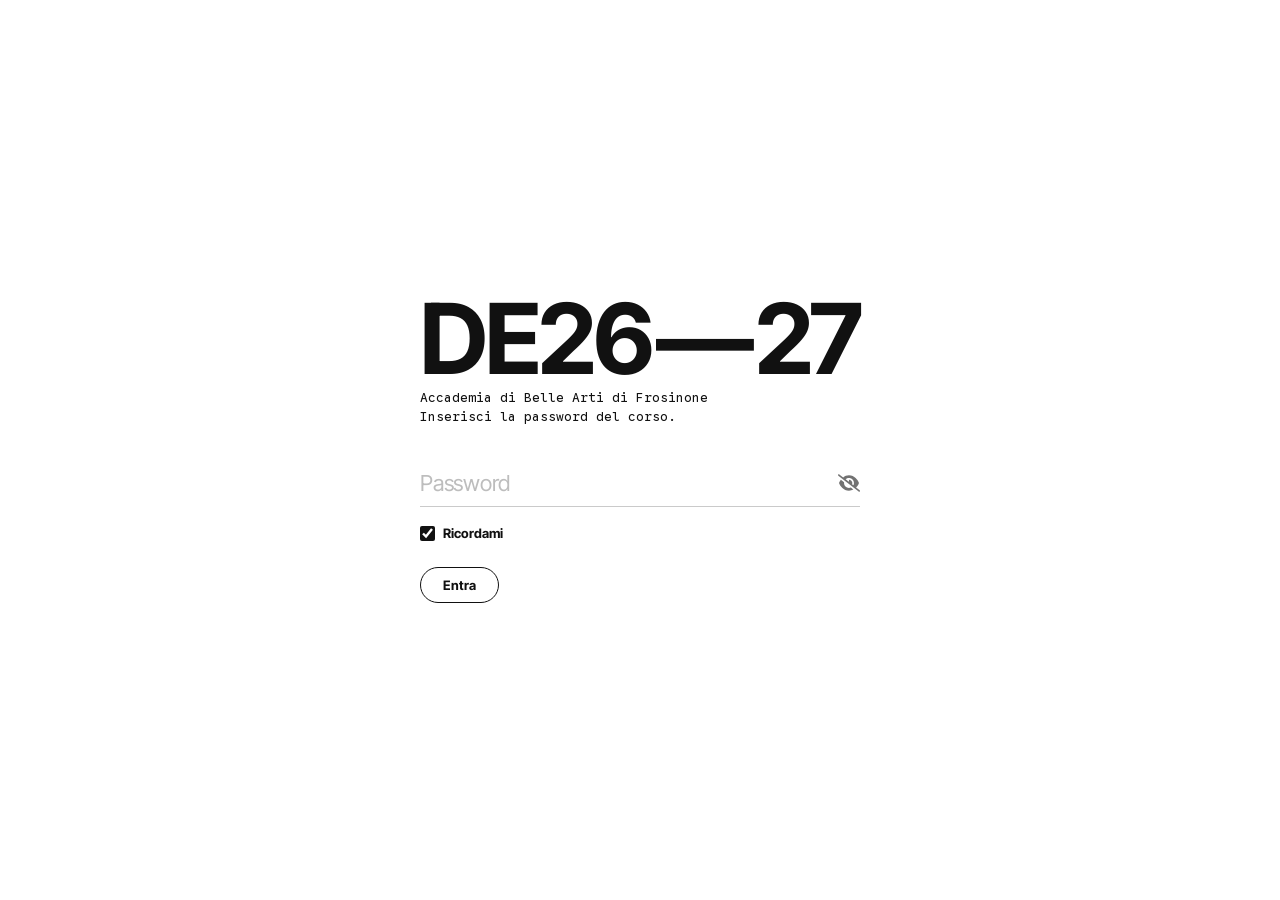
<file: archivio.html>
<!DOCTYPE html>
<html class="staticrypt-html">
    <head>
<meta name="robots" content="noindex" />
        <meta charset="utf-8" />
        <meta name="color-scheme" content="light" />
        <title>Design per l’editoria 26/27</title>
        <meta name="viewport" content="width=device-width, initial-scale=1" />

        <!-- do not cache this page -->
        <meta http-equiv="cache-control" content="max-age=0" />
        <meta http-equiv="cache-control" content="no-cache" />
        <meta http-equiv="expires" content="0" />
        <meta http-equiv="expires" content="Tue, 01 Jan 1980 1:00:00 GMT" />
        <meta http-equiv="pragma" content="no-cache" />

        <style>
@font-face{font-family:"Inter Tight";src:url(fonts/inter-tight-latin-400-normal.woff2) format("woff2");font-weight:400}
@font-face{font-family:"Inter Tight";src:url(fonts/inter-tight-latin-700-normal.woff2) format("woff2");font-weight:700}
@font-face{font-family:"GSC";src:url(fonts/google-sans-code-latin-wght-normal.woff2) format("woff2");font-weight:100 900}
html,body{margin:0;height:100%;color-scheme:light}
.staticrypt-body{background:#fff;color:#111;font-family:"Inter Tight","Helvetica Neue",Arial,sans-serif;-webkit-font-smoothing:antialiased}
.hidden{display:none !important}
.staticrypt-content{min-height:100%;display:flex;align-items:center;justify-content:center;padding:20px;box-sizing:border-box}
.staticrypt-page{width:100%;max-width:440px}
.staticrypt-form{background:none;box-shadow:none;padding:0;margin:0}
.staticrypt-instructions{margin:0 0 34px}
.staticrypt-title{font-family:"Inter Tight","Helvetica Neue",Arial,sans-serif;font-weight:700;line-height:.8;letter-spacing:-.035em;margin:0 0 10px;white-space:nowrap;font-size:96px}.staticrypt-title .ad{display:inline-block;padding-top:.04em}.staticrypt-title .ad-dash{font-style:normal;margin-inline:.045em}
.staticrypt-instructions p:not(.staticrypt-title){font-family:"GSC",monospace;font-size:13px;line-height:1.45;margin:0;color:#111}
.staticrypt-hr{display:none}
.staticrypt-password-container{position:relative;border-bottom:1px solid #CACACA}
#staticrypt-password{width:100%;box-sizing:border-box;border:0;outline:0;background:transparent;font-family:"Inter Tight",sans-serif;font-size:22px;letter-spacing:-.01em;padding:10px 40px 10px 0;color:#111}
#staticrypt-password::placeholder{color:#bdbdbd}
.staticrypt-toggle-password-visibility{position:absolute;right:0;top:50%;transform:translateY(-50%);width:22px;height:22px;cursor:pointer;opacity:.55}
.staticrypt-remember{display:flex;align-items:center;gap:8px;font-size:13px;font-weight:700;margin:18px 0 0;cursor:pointer}
.staticrypt-remember input{width:15px;height:15px;margin:0;accent-color:#111}
.staticrypt-decrypt-button{margin-top:26px;font-family:"Inter Tight",sans-serif;font-size:13px;font-weight:700;color:#111;background:#fff;border:1px solid #111;border-radius:999px;padding:9px 22px;cursor:pointer;-webkit-appearance:none;appearance:none;transition:background .2s,color .2s}
.staticrypt-decrypt-button:hover,.staticrypt-decrypt-button:focus-visible{background:#111;color:#fff}
.staticrypt-spinner-container{height:100%;display:flex;align-items:center;justify-content:center}
.staticrypt-spinner{width:22px;height:22px;border:1.6px solid #111;border-right-color:transparent;border-radius:50%;animation:sp .8s linear infinite}
@keyframes sp{to{transform:rotate(360deg)}}
</style>
    </head>

    <body class="staticrypt-body">
        <div id="staticrypt_loading" class="staticrypt-spinner-container">
            <div class="staticrypt-spinner"></div>
        </div>

        <div id="staticrypt_content" class="staticrypt-content hidden">
            <div class="staticrypt-page">
                <div class="staticrypt-form">
                    <div class="staticrypt-instructions">
                        <p class="staticrypt-title" aria-label="Design per l’editoria 2026–27"><span class="ad">DE26<i class="ad-dash">—</i>27</span></p>
                        <p>Accademia di Belle Arti di Frosinone<br>Inserisci la password del corso.</p>
                    </div>

                    <hr class="staticrypt-hr" />

                    <form id="staticrypt-form" action="#" method="post">
                        <div class="staticrypt-password-container">
                            <input
                                id="staticrypt-password"
                                type="password"
                                name="password"
                                placeholder="Password"
                                autofocus
                            />

                            <img
                                class="staticrypt-toggle-password-visibility"
                                alt="Show password"
                                title="Show password"
                                src="[data-uri]"
                            />
                        </div>

                        <label id="staticrypt-remember-label" class="staticrypt-remember hidden">
                            <input id="staticrypt-remember" type="checkbox" name="remember" checked />
                            Ricordami
                        </label>

                        <input type="submit" class="staticrypt-decrypt-button" value="Entra" />
                    </form>
                </div>
            </div>
        </div>

        <script>
            // these variables will be filled when generating the file - the template format is 'variable_name'
            const staticryptInitiator = ((function(){
  const exports = {};
  const cryptoEngine = ((function(){
  const exports = {};
  const { subtle } = crypto;

const IV_BITS = 16 * 8;
const HEX_BITS = 4;
const ENCRYPTION_ALGO = "AES-CBC";

/**
 * Translates between utf8 encoded hexadecimal strings
 * and Uint8Array bytes.
 */
const HexEncoder = {
    /**
     * hex string -> bytes
     * @param {string} hexString
     * @returns {Uint8Array}
     */
    parse: function (hexString) {
        if (hexString.length % 2 !== 0) throw "Invalid hexString";
        const arrayBuffer = new Uint8Array(hexString.length / 2);

        for (let i = 0; i < hexString.length; i += 2) {
            const byteValue = parseInt(hexString.substring(i, i + 2), 16);
            if (isNaN(byteValue)) {
                throw "Invalid hexString";
            }
            arrayBuffer[i / 2] = byteValue;
        }
        return arrayBuffer;
    },

    /**
     * bytes -> hex string
     * @param {Uint8Array} bytes
     * @returns {string}
     */
    stringify: function (bytes) {
        const hexBytes = [];

        for (let i = 0; i < bytes.length; ++i) {
            let byteString = bytes[i].toString(16);
            if (byteString.length < 2) {
                byteString = "0" + byteString;
            }
            hexBytes.push(byteString);
        }
        return hexBytes.join("");
    },
};

/**
 * Translates between utf8 strings and Uint8Array bytes.
 */
const UTF8Encoder = {
    parse: function (str) {
        return new TextEncoder().encode(str);
    },

    stringify: function (bytes) {
        return new TextDecoder().decode(bytes);
    },
};

/**
 * Salt and encrypt a msg with a password.
 */
async function encrypt(msg, hashedPassword) {
    // Must be 16 bytes, unpredictable, and preferably cryptographically random. However, it need not be secret.
    // https://developer.mozilla.org/en-US/docs/Web/API/SubtleCrypto/encrypt#parameters
    const iv = crypto.getRandomValues(new Uint8Array(IV_BITS / 8));

    const key = await subtle.importKey("raw", HexEncoder.parse(hashedPassword), ENCRYPTION_ALGO, false, ["encrypt"]);

    const encrypted = await subtle.encrypt(
        {
            name: ENCRYPTION_ALGO,
            iv: iv,
        },
        key,
        UTF8Encoder.parse(msg)
    );

    // iv will be 32 hex characters, we prepend it to the ciphertext for use in decryption
    return HexEncoder.stringify(iv) + HexEncoder.stringify(new Uint8Array(encrypted));
}
exports.encrypt = encrypt;

/**
 * Decrypt a salted msg using a password.
 *
 * @param {string} encryptedMsg
 * @param {string} hashedPassword
 * @returns {Promise<string>}
 */
async function decrypt(encryptedMsg, hashedPassword) {
    const ivLength = IV_BITS / HEX_BITS;
    const iv = HexEncoder.parse(encryptedMsg.substring(0, ivLength));
    const encrypted = encryptedMsg.substring(ivLength);

    const key = await subtle.importKey("raw", HexEncoder.parse(hashedPassword), ENCRYPTION_ALGO, false, ["decrypt"]);

    const outBuffer = await subtle.decrypt(
        {
            name: ENCRYPTION_ALGO,
            iv: iv,
        },
        key,
        HexEncoder.parse(encrypted)
    );

    return UTF8Encoder.stringify(new Uint8Array(outBuffer));
}
exports.decrypt = decrypt;

/**
 * Salt and hash the password so it can be stored in localStorage without opening a password reuse vulnerability.
 *
 * @param {string} password
 * @param {string} salt
 * @returns {Promise<string>}
 */
async function hashPassword(password, salt) {
    // we hash the password in multiple steps, each adding more iterations. This is because we used to allow less
    // iterations, so for backward compatibility reasons, we need to support going from that to more iterations.
    let hashedPassword = await hashLegacyRound(password, salt);

    hashedPassword = await hashSecondRound(hashedPassword, salt);

    return hashThirdRound(hashedPassword, salt);
}
exports.hashPassword = hashPassword;

/**
 * This hashes the password with 1k iterations. This is a low number, we need this function to support backwards
 * compatibility.
 *
 * @param {string} password
 * @param {string} salt
 * @returns {Promise<string>}
 */
function hashLegacyRound(password, salt) {
    return pbkdf2(password, salt, 1000, "SHA-1");
}
exports.hashLegacyRound = hashLegacyRound;

/**
 * Add a second round of iterations. This is because we used to use 1k, so for backwards compatibility with
 * remember-me/autodecrypt links, we need to support going from that to more iterations.
 *
 * @param hashedPassword
 * @param salt
 * @returns {Promise<string>}
 */
function hashSecondRound(hashedPassword, salt) {
    return pbkdf2(hashedPassword, salt, 14000, "SHA-256");
}
exports.hashSecondRound = hashSecondRound;

/**
 * Add a third round of iterations to bring total number to 600k. This is because we used to use 1k, then 15k, so for
 * backwards compatibility with remember-me/autodecrypt links, we need to support going from that to more iterations.
 *
 * @param hashedPassword
 * @param salt
 * @returns {Promise<string>}
 */
function hashThirdRound(hashedPassword, salt) {
    return pbkdf2(hashedPassword, salt, 585000, "SHA-256");
}
exports.hashThirdRound = hashThirdRound;

/**
 * Salt and hash the password so it can be stored in localStorage without opening a password reuse vulnerability.
 *
 * @param {string} password
 * @param {string} salt
 * @param {int} iterations
 * @param {string} hashAlgorithm
 * @returns {Promise<string>}
 */
async function pbkdf2(password, salt, iterations, hashAlgorithm) {
    const key = await subtle.importKey("raw", UTF8Encoder.parse(password), "PBKDF2", false, ["deriveBits"]);

    const keyBytes = await subtle.deriveBits(
        {
            name: "PBKDF2",
            hash: hashAlgorithm,
            iterations,
            salt: UTF8Encoder.parse(salt),
        },
        key,
        256
    );

    return HexEncoder.stringify(new Uint8Array(keyBytes));
}

function generateRandomSalt() {
    const bytes = crypto.getRandomValues(new Uint8Array(128 / 8));

    return HexEncoder.stringify(new Uint8Array(bytes));
}
exports.generateRandomSalt = generateRandomSalt;

async function signMessage(hashedPassword, message) {
    const key = await subtle.importKey(
        "raw",
        HexEncoder.parse(hashedPassword),
        {
            name: "HMAC",
            hash: "SHA-256",
        },
        false,
        ["sign"]
    );
    const signature = await subtle.sign("HMAC", key, UTF8Encoder.parse(message));

    return HexEncoder.stringify(new Uint8Array(signature));
}
exports.signMessage = signMessage;

function getRandomAlphanum() {
    const possibleCharacters = "abcdefghijklmnopqrstuvwxyzABCDEFGHIJKLMNOPQRSTUVWXYZ0123456789";

    let byteArray;
    let parsedInt;

    // Keep generating new random bytes until we get a value that falls
    // within a range that can be evenly divided by possibleCharacters.length
    do {
        byteArray = crypto.getRandomValues(new Uint8Array(1));
        // extract the lowest byte to get an int from 0 to 255 (probably unnecessary, since we're only generating 1 byte)
        parsedInt = byteArray[0] & 0xff;
    } while (parsedInt >= 256 - (256 % possibleCharacters.length));

    // Take the modulo of the parsed integer to get a random number between 0 and totalLength - 1
    const randomIndex = parsedInt % possibleCharacters.length;

    return possibleCharacters[randomIndex];
}

/**
 * Generate a random string of a given length.
 *
 * @param {int} length
 * @returns {string}
 */
function generateRandomString(length) {
    let randomString = "";

    for (let i = 0; i < length; i++) {
        randomString += getRandomAlphanum();
    }

    return randomString;
}
exports.generateRandomString = generateRandomString;

  return exports;
})());
const codec = ((function(){
  const exports = {};
  /**
 * Initialize the codec with the provided cryptoEngine - this return functions to encode and decode messages.
 *
 * @param cryptoEngine - the engine to use for encryption / decryption
 */
function init(cryptoEngine) {
    const exports = {};

    /**
     * Top-level function for encoding a message.
     * Includes password hashing, encryption, and signing.
     *
     * @param {string} msg
     * @param {string} password
     * @param {string} salt
     *
     * @returns {string} The encoded text
     */
    async function encode(msg, password, salt) {
        const hashedPassword = await cryptoEngine.hashPassword(password, salt);

        const encrypted = await cryptoEngine.encrypt(msg, hashedPassword);

        // we use the hashed password in the HMAC because this is effectively what will be used a password (so we can store
        // it in localStorage safely, we don't use the clear text password)
        const hmac = await cryptoEngine.signMessage(hashedPassword, encrypted);

        return hmac + encrypted;
    }
    exports.encode = encode;

    /**
     * Encode using a password that has already been hashed. This is useful to encode multiple messages in a row, that way
     * we don't need to hash the password multiple times.
     *
     * @param {string} msg
     * @param {string} hashedPassword
     *
     * @returns {string} The encoded text
     */
    async function encodeWithHashedPassword(msg, hashedPassword) {
        const encrypted = await cryptoEngine.encrypt(msg, hashedPassword);

        // we use the hashed password in the HMAC because this is effectively what will be used a password (so we can store
        // it in localStorage safely, we don't use the clear text password)
        const hmac = await cryptoEngine.signMessage(hashedPassword, encrypted);

        return hmac + encrypted;
    }
    exports.encodeWithHashedPassword = encodeWithHashedPassword;

    /**
     * Top-level function for decoding a message.
     * Includes signature check and decryption.
     *
     * @param {string} signedMsg
     * @param {string} hashedPassword
     * @param {string} salt
     * @param {int} backwardCompatibleAttempt
     * @param {string} originalPassword
     *
     * @returns {Object} {success: true, decoded: string} | {success: false, message: string}
     */
    async function decode(signedMsg, hashedPassword, salt, backwardCompatibleAttempt = 0, originalPassword = "") {
        const encryptedHMAC = signedMsg.substring(0, 64);
        const encryptedMsg = signedMsg.substring(64);
        const decryptedHMAC = await cryptoEngine.signMessage(hashedPassword, encryptedMsg);

        if (decryptedHMAC !== encryptedHMAC) {
            // we have been raising the number of iterations in the hashing algorithm multiple times, so to support the old
            // remember-me/autodecrypt links we need to try bringing the old hashes up to speed.
            originalPassword = originalPassword || hashedPassword;
            if (backwardCompatibleAttempt === 0) {
                const updatedHashedPassword = await cryptoEngine.hashThirdRound(originalPassword, salt);

                return decode(signedMsg, updatedHashedPassword, salt, backwardCompatibleAttempt + 1, originalPassword);
            }
            if (backwardCompatibleAttempt === 1) {
                let updatedHashedPassword = await cryptoEngine.hashSecondRound(originalPassword, salt);
                updatedHashedPassword = await cryptoEngine.hashThirdRound(updatedHashedPassword, salt);

                return decode(signedMsg, updatedHashedPassword, salt, backwardCompatibleAttempt + 1, originalPassword);
            }

            return { success: false, message: "Signature mismatch" };
        }

        return {
            success: true,
            decoded: await cryptoEngine.decrypt(encryptedMsg, hashedPassword),
        };
    }
    exports.decode = decode;

    return exports;
}
exports.init = init;

  return exports;
})());
const decode = codec.init(cryptoEngine).decode;

/**
 * Initialize the staticrypt module, that exposes functions callbable by the password_template.
 *
 * @param {{
 *  staticryptEncryptedMsgUniqueVariableName: string,
 *  isRememberEnabled: boolean,
 *  rememberDurationInDays: number,
 *  staticryptSaltUniqueVariableName: string,
 * }} staticryptConfig - object of data that is stored on the password_template at encryption time.
 *
 * @param {{
 *  rememberExpirationKey: string,
 *  rememberPassphraseKey: string,
 *  replaceHtmlCallback: function,
 *  clearLocalStorageCallback: function,
 * }} templateConfig - object of data that can be configured by a custom password_template.
 */
function init(staticryptConfig, templateConfig) {
    const exports = {};

    /**
     * Decrypt our encrypted page, replace the whole HTML.
     *
     * @param {string} hashedPassword
     * @returns {Promise<boolean>}
     */
    async function decryptAndReplaceHtml(hashedPassword) {
        const { staticryptEncryptedMsgUniqueVariableName, staticryptSaltUniqueVariableName } = staticryptConfig;
        const { replaceHtmlCallback } = templateConfig;

        const result = await decode(
            staticryptEncryptedMsgUniqueVariableName,
            hashedPassword,
            staticryptSaltUniqueVariableName
        );
        if (!result.success) {
            return false;
        }
        const plainHTML = result.decoded;

        // if the user configured a callback call it, otherwise just replace the whole HTML
        if (typeof replaceHtmlCallback === "function") {
            replaceHtmlCallback(plainHTML);
        } else {
            document.write(plainHTML);
            document.close();
        }

        return true;
    }

    /**
     * Attempt to decrypt the page and replace the whole HTML.
     *
     * @param {string} password
     * @param {boolean} isRememberChecked
     *
     * @returns {Promise<{isSuccessful: boolean, hashedPassword?: string}>} - we return an object, so that if we want to
     *   expose more information in the future we can do it without breaking the password_template
     */
    async function handleDecryptionOfPage(password, isRememberChecked) {
        const { staticryptSaltUniqueVariableName } = staticryptConfig;

        // decrypt and replace the whole page
        const hashedPassword = await cryptoEngine.hashPassword(password, staticryptSaltUniqueVariableName);
        return handleDecryptionOfPageFromHash(hashedPassword, isRememberChecked);
    }
    exports.handleDecryptionOfPage = handleDecryptionOfPage;

    async function handleDecryptionOfPageFromHash(hashedPassword, isRememberChecked) {
        const { isRememberEnabled, rememberDurationInDays } = staticryptConfig;
        const { rememberExpirationKey, rememberPassphraseKey } = templateConfig;

        const isDecryptionSuccessful = await decryptAndReplaceHtml(hashedPassword);

        if (!isDecryptionSuccessful) {
            return {
                isSuccessful: false,
                hashedPassword,
            };
        }

        // remember the hashedPassword and set its expiration if necessary
        if (isRememberEnabled && isRememberChecked) {
            window.localStorage.setItem(rememberPassphraseKey, hashedPassword);

            // set the expiration if the duration isn't 0 (meaning no expiration)
            if (rememberDurationInDays > 0) {
                window.localStorage.setItem(
                    rememberExpirationKey,
                    (new Date().getTime() + rememberDurationInDays * 24 * 60 * 60 * 1000).toString()
                );
            }
        }

        return {
            isSuccessful: true,
            hashedPassword,
        };
    }
    exports.handleDecryptionOfPageFromHash = handleDecryptionOfPageFromHash;

    /**
     * Clear localstorage from staticrypt related values
     */
    function clearLocalStorage() {
        const { clearLocalStorageCallback, rememberExpirationKey, rememberPassphraseKey } = templateConfig;

        if (typeof clearLocalStorageCallback === "function") {
            clearLocalStorageCallback();
        } else {
            localStorage.removeItem(rememberPassphraseKey);
            localStorage.removeItem(rememberExpirationKey);
        }
    }

    async function handleDecryptOnLoad() {
        let isSuccessful = await decryptOnLoadFromUrl();

        if (!isSuccessful) {
            isSuccessful = await decryptOnLoadFromRememberMe();
        }

        return { isSuccessful };
    }
    exports.handleDecryptOnLoad = handleDecryptOnLoad;

    /**
     * Clear storage if we are logging out
     *
     * @returns {boolean} - whether we logged out
     */
    function logoutIfNeeded() {
        const logoutKey = "staticrypt_logout";

        // handle logout through query param
        const queryParams = new URLSearchParams(window.location.search);
        if (queryParams.has(logoutKey)) {
            clearLocalStorage();
            return true;
        }

        // handle logout through URL fragment
        const hash = window.location.hash.substring(1);
        if (hash.includes(logoutKey)) {
            clearLocalStorage();
            return true;
        }

        return false;
    }

    /**
     * To be called on load: check if we want to try to decrypt and replace the HTML with the decrypted content, and
     * try to do it if needed.
     *
     * @returns {Promise<boolean>} true if we derypted and replaced the whole page, false otherwise
     */
    async function decryptOnLoadFromRememberMe() {
        const { rememberDurationInDays } = staticryptConfig;
        const { rememberExpirationKey, rememberPassphraseKey } = templateConfig;

        // if we are login out, terminate
        if (logoutIfNeeded()) {
            return false;
        }

        // if there is expiration configured, check if we're not beyond the expiration
        if (rememberDurationInDays && rememberDurationInDays > 0) {
            const expiration = localStorage.getItem(rememberExpirationKey),
                isExpired = expiration && new Date().getTime() > parseInt(expiration);

            if (isExpired) {
                clearLocalStorage();
                return false;
            }
        }

        const hashedPassword = localStorage.getItem(rememberPassphraseKey);

        if (hashedPassword) {
            // try to decrypt
            const isDecryptionSuccessful = await decryptAndReplaceHtml(hashedPassword);

            // if the decryption is unsuccessful the password might be wrong - silently clear the saved data and let
            // the user fill the password form again
            if (!isDecryptionSuccessful) {
                clearLocalStorage();
                return false;
            }

            return true;
        }

        return false;
    }

    async function decryptOnLoadFromUrl() {
        const passwordKey = "staticrypt_pwd";
        const rememberMeKey = "remember_me";

        // try to get the password from the query param (for backward compatibility - we now want to avoid this method,
        // since it sends the hashed password to the server which isn't needed)
        const queryParams = new URLSearchParams(window.location.search);
        const hashedPasswordQuery = queryParams.get(passwordKey);
        const rememberMeQuery = queryParams.get(rememberMeKey);

        const urlFragment = window.location.hash.substring(1);
        // get the password from the url fragment
        const hashedPasswordRegexMatch = urlFragment.match(new RegExp(passwordKey + "=([^&]*)"));
        const hashedPasswordFragment = hashedPasswordRegexMatch ? hashedPasswordRegexMatch[1] : null;
        const rememberMeFragment = urlFragment.includes(rememberMeKey);

        const hashedPassword = hashedPasswordFragment || hashedPasswordQuery;
        const rememberMe = rememberMeFragment || rememberMeQuery;

        if (hashedPassword) {
            return handleDecryptionOfPageFromHash(hashedPassword, rememberMe);
        }

        return false;
    }

    return exports;
}
exports.init = init;

  return exports;
})());
            const templateError = "Password non corretta",
                templateToggleAltShow = "Show password",
                templateToggleAltHide = "Hide password",
                isRememberEnabled = true,
                staticryptConfig = {"staticryptEncryptedMsgUniqueVariableName":"[base64]","isRememberEnabled":true,"rememberDurationInDays":30,"staticryptSaltUniqueVariableName":"004dd1fa168da2a4d9e7d2eb4fa8eb49"};

            // you can edit these values to customize some of the behavior of StatiCrypt
            const templateConfig = {
                rememberExpirationKey: "staticrypt_expiration",
                rememberPassphraseKey: "staticrypt_passphrase",
                replaceHtmlCallback: function (html) {
                    // la pagina resta nascosta finché style.css non è caricato (niente lampo di testo senza stile)
                    html = html.replace(/<head([^>]*)>/i, '<head$1><style id="sc-pre">html{visibility:hidden}</style>');
                    html = html.replace(/<body([^>]*)>/i, '<body$1><scr' + 'ipt>(function(){var s=document.getElementById("sc-pre");if(s)s.remove();})();<\/script>');
                    document.write(html);
                    document.close();
                },
                clearLocalStorageCallback: null,
            };

            const SESSION_KEY = "staticrypt_sessione";

            // init the staticrypt engine
            const staticrypt = staticryptInitiator.init(staticryptConfig, templateConfig);

            // try to automatically decrypt on load if there is a saved password
            window.onload = async function () {
                let { isSuccessful } = await staticrypt.handleDecryptOnLoad();

                // 21.10: senza «Ricordami» la password vale per la sessione del browser (sessionStorage),
                // così passando da una pagina all'altra del sito non viene richiesta di nuovo
                if (!isSuccessful) {
                    let h = null;
                    try { h = sessionStorage.getItem(SESSION_KEY); } catch (e) {}
                    if (h) {
                        ({ isSuccessful } = await staticrypt.handleDecryptionOfPageFromHash(h, false));
                        if (!isSuccessful) { try { sessionStorage.removeItem(SESSION_KEY); } catch (e) {} }
                    }
                }

                // if we didn't decrypt anything on load, show the password prompt. Otherwise the content has already been
                // replaced, no need to do anything
                if (!isSuccessful) {
                    // hide loading screen
                    document.getElementById("staticrypt_loading").classList.add("hidden");
                    document.getElementById("staticrypt_content").classList.remove("hidden");
                    document.getElementById("staticrypt-password").focus();

                    // show the remember me checkbox
                    if (isRememberEnabled) {
                        document.getElementById("staticrypt-remember-label").classList.remove("hidden");
                    }
                }
            };

            // toggle password visibility
            const toggleIcon = document.querySelector(".staticrypt-toggle-password-visibility");
            // these two icons are coming from FontAwesome
            const imgSrcEyeClosed =
                "[data-uri]";
            const imgSrcEyeOpened =
                "[data-uri]";
            toggleIcon.addEventListener("click", function () {
                const passwordInput = document.getElementById("staticrypt-password");
                if (passwordInput.type === "password") {
                    passwordInput.type = "text";
                    toggleIcon.src = imgSrcEyeOpened;
                    toggleIcon.alt = templateToggleAltHide;
                    toggleIcon.title = templateToggleAltHide;
                } else {
                    passwordInput.type = "password";
                    toggleIcon.src = imgSrcEyeClosed;
                    toggleIcon.alt = templateToggleAltShow;
                    toggleIcon.title = templateToggleAltShow;
                }
            });

            // handle password form submission
            document.getElementById("staticrypt-form").addEventListener("submit", async function (e) {
                e.preventDefault();

                const password = document.getElementById("staticrypt-password").value,
                    isRememberChecked = document.getElementById("staticrypt-remember").checked;

                const { isSuccessful, hashedPassword } = await staticrypt.handleDecryptionOfPage(password, isRememberChecked);

                if (isSuccessful && hashedPassword) {
                    try { sessionStorage.setItem(SESSION_KEY, hashedPassword); } catch (e) {}
                }

                if (!isSuccessful) {
                    alert(templateError);
                }
            });
        </script>
    <script>
(function () {
  function fit() {
    var t = document.querySelector('.staticrypt-title'), a = t && t.querySelector('.ad'), w = t && t.parentNode.clientWidth;
    if (!a || !w) return;
    t.style.fontSize = '100px';
    t.style.fontSize = (100 * w / a.getBoundingClientRect().width) + 'px';
  }
  if (document.fonts && document.fonts.ready) document.fonts.ready.then(fit);
  window.addEventListener('load', fit); window.addEventListener('resize', fit);
  new MutationObserver(fit).observe(document.getElementById('staticrypt_content'), { attributes: true, attributeFilter: ['class'] });
})();
</script>
</body>
</html>
</file>
